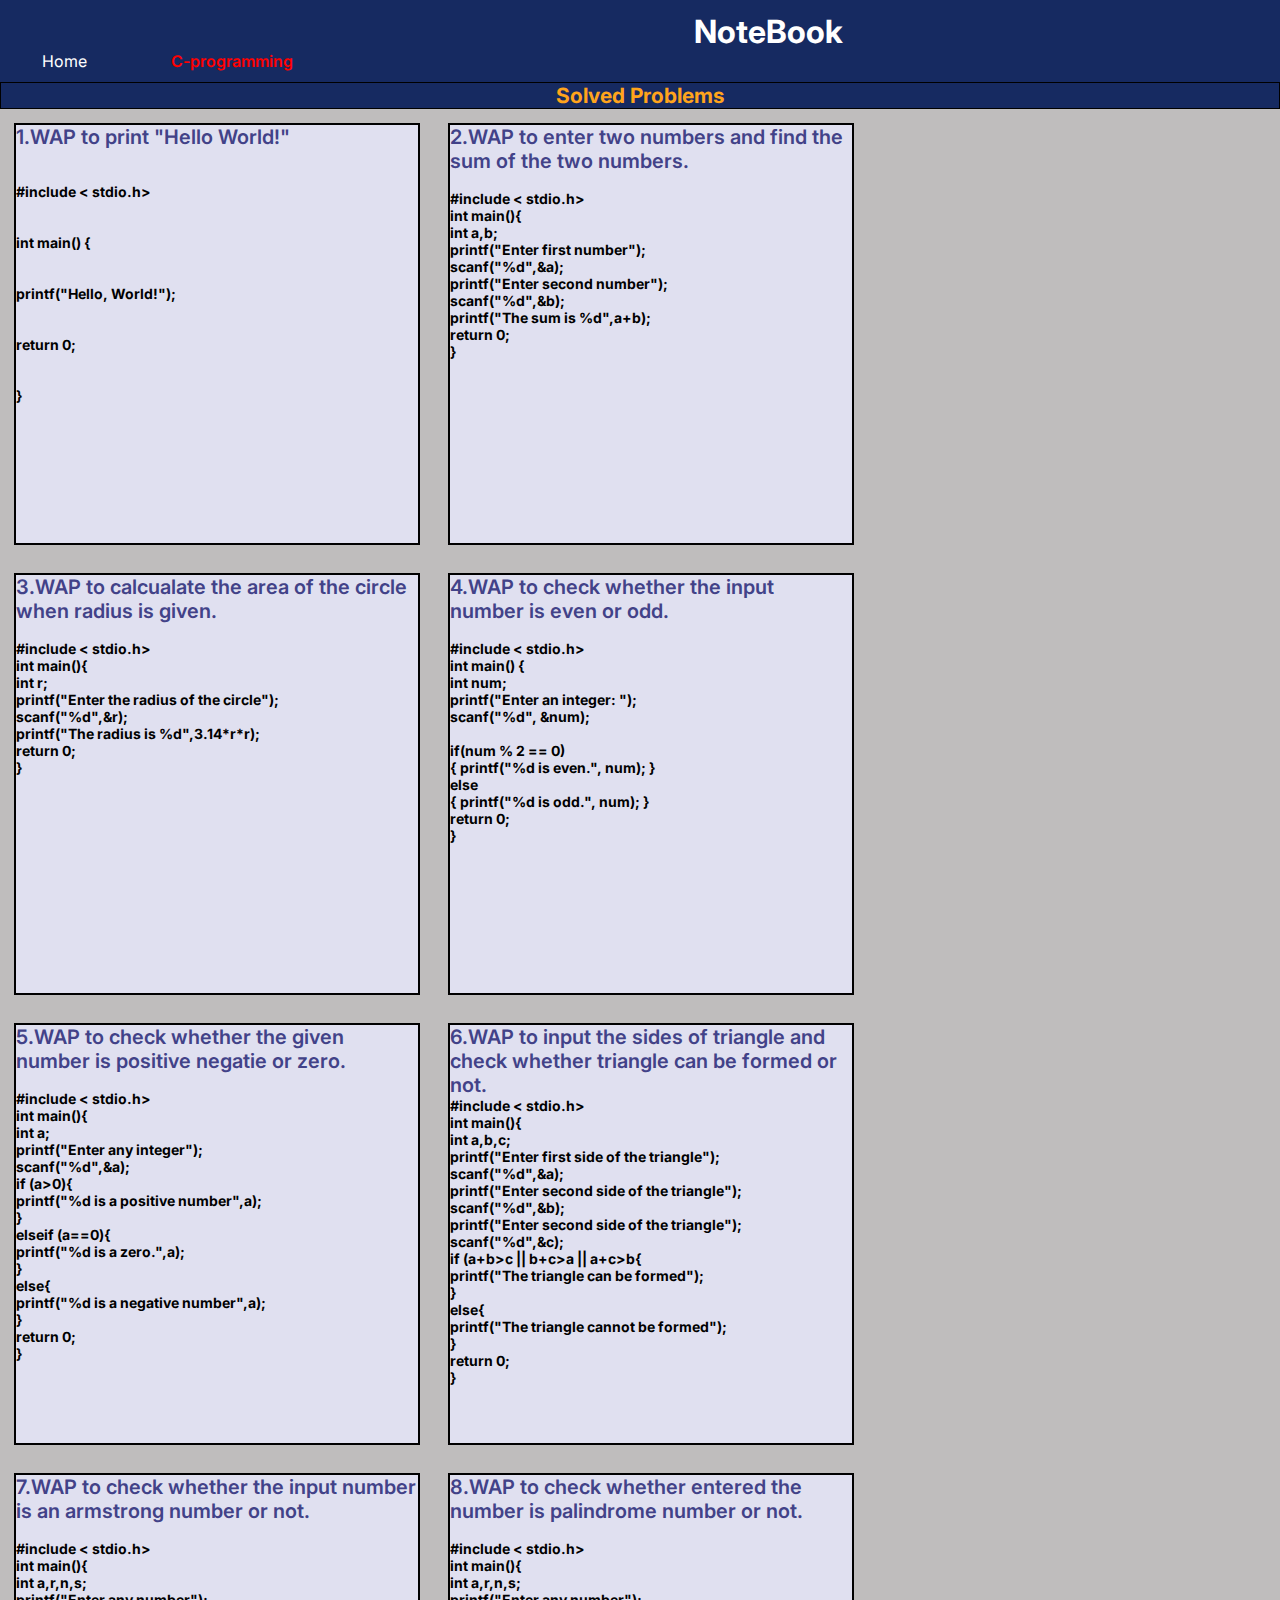
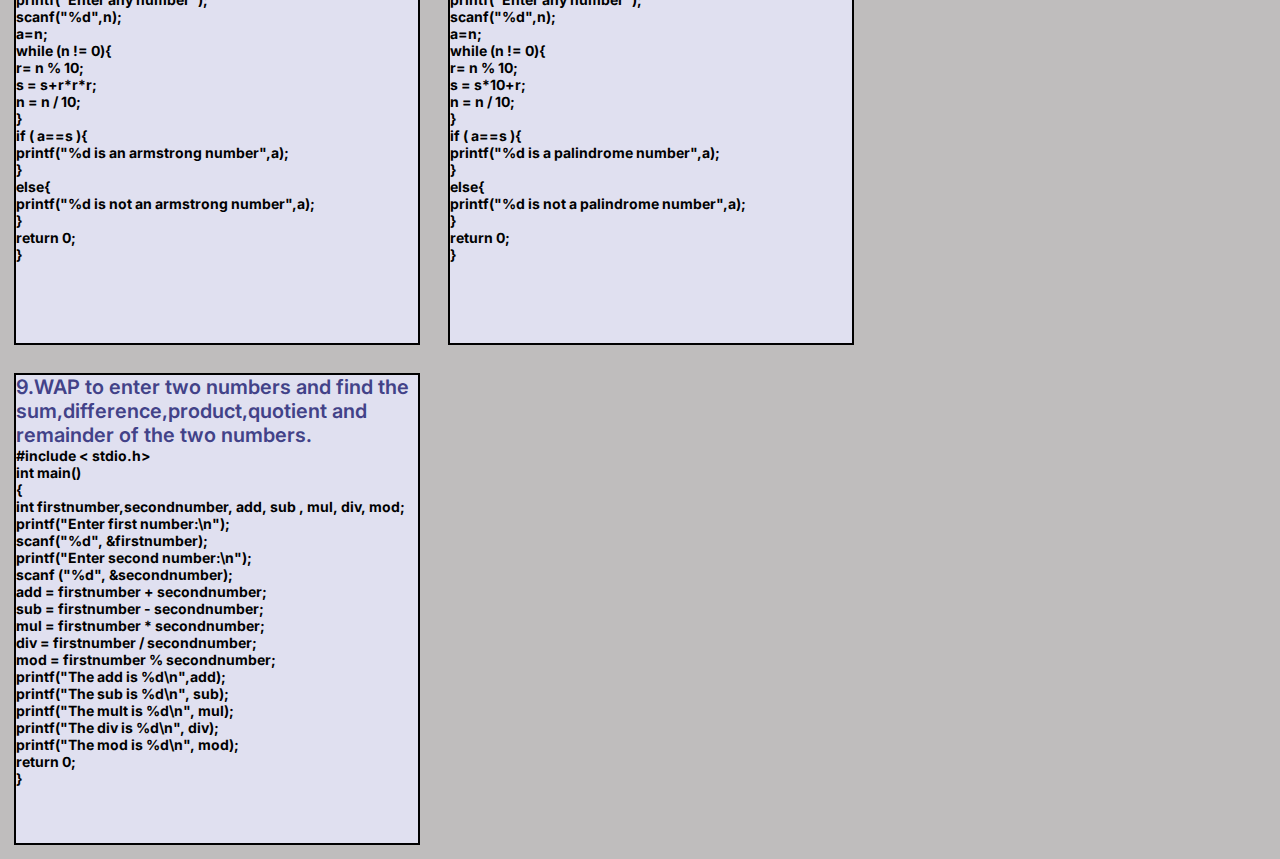
<file: c-programming.html>
<!DOCTYPE html>
<html lang="en">
  <head>
    <meta charset="UTF-8" />
    <meta http-equiv="X-UA-Compatible" content="IE=edge" />
    <meta name="viewport" content="width=device-width, initial-scale=1.0" />
    <title>NoteBook-C-programming</title>
    <link rel="stylesheet" href="design/style.css" />
    <link rel="preconnect" href="https://fonts.googleapis.com" />
    <link rel="preconnect" href="https://fonts.gstatic.com" crossorigin />
    <link
      href="https://fonts.googleapis.com/css2?family=Inter:wght@500&display=swap"
      rel="stylesheet"
    />
    <link
      rel="shortcut icon"
      href="[data-uri]"
      type="image/x-icon"
    />
    <style>
      .c-language {
        color: red;
        font-weight: 600;
      }
    </style>
  </head>

  <body>
    <header>
      <h1 class="first-heading">NoteBook</h1>
      <nav>
        <ul>
          <li><a href="index.html" class="index">Home</a></li>
          <!-- <li><a href="qbasic.html" class="qbasic">Qbasic</a></li> -->
          <li>
            <a href="c-programming.html" class="c-language">C-programming</a>
          </li>
        </ul>
      </nav>
    </header>

    <main>
      <h1 class="h1-qbasic">Solved Problems</h1>
      <!-- main-container -->
      <div class="main-container">
        <!-- box-1 -->
        <div class="container-1-qbasic">
          <p class="p-qbasic-first">1.WAP to print "Hello World!"</p>
          <p class="code-1">
            <br />
            <br />
            #include < stdio.h>
            <br />
            <br />
            <br />
            int main() {
            <br />
            <br />
            <br />
            printf("Hello, World!");
            <br />
            <br />
            <br />
            return 0;
            <br />
            <br />
            <br />
            }
          </p>
        </div>

        <!-- box-2 -->
        <div class="container-1-qbasic">
          <p class="p-qbasic-first">
            2.WAP to enter two numbers and find the sum of the two numbers.
          </p>
          <p class="code-1">
            <br />
            #include < stdio.h>
            <br />
            int main(){
            <br />
            int a,b;
            <br />
            printf("Enter first number");
            <br />
            scanf("%d",&a);
            <br />
            printf("Enter second number");
            <br />
            scanf("%d",&b);
            <br />
            printf("The sum is %d",a+b);
            <br />
            return 0;
            <br />
            }
            <br />
          </p>
        </div>

        <!-- box-3 -->
        <div class="container-1-qbasic">
          <p class="p-qbasic-first">
            3.WAP to calcualate the area of the circle when radius is given.
          </p>
          <p class="code-1">
            <br />
            #include < stdio.h>
            <br />
            int main(){
            <br />
            int r;
            <br />
            printf("Enter the radius of the circle");
            <br />
            scanf("%d",&r);
            <br />
            printf("The radius is %d",3.14*r*r);
            <br />
            return 0;
            <br />
            }
          </p>
        </div>

        <!-- box-4 -->
        <div class="container-1-qbasic">
          <p class="p-qbasic-first">
            4.WAP to check whether the input number is even or odd.
          </p>
          <p class="code-1">
            <br />
            #include < stdio.h>
            <br />
            int main() {
            <br />
            int num;
            <br />
            printf("Enter an integer: ");
            <br />
            scanf("%d", &num);
            <br />
            <br />
            if(num % 2 == 0)
            <br />{ printf("%d is even.", num); }
            <br />
            else
            <br />{ printf("%d is odd.", num); }
            <br />
            return 0;
            <br />
            }
          </p>
        </div>

        <!-- box-5 -->
        <div class="container-1-qbasic">
          <p class="p-qbasic-first">
            5.WAP to check whether the given number is positive negatie or zero.
          </p>
          <p class="code-1">
            <br />
            #include < stdio.h>
            <br />
            int main(){
            <br />
            int a;
            <br />
            printf("Enter any integer");
            <br />
            scanf("%d",&a);
            <br />

            if (a>0){
            <br />
            printf("%d is a positive number",a);
            <br />
            }
            <br />
            elseif (a==0){
            <br />
            printf("%d is a zero.",a);
            <br />
            }
            <br />
            else{
            <br />
            printf("%d is a negative number",a);
            <br />
            }
            <br />
            return 0;
            <br />
            }
            <br />
          </p>
        </div>

        <!-- box-6 -->
        <div class="container-1-qbasic">
          <p class="p-qbasic-first">
            6.WAP to input the sides of triangle and check whether triangle can
            be formed or not.
          </p>
          <p class="code-1">
            #include < stdio.h>
            <br />
            int main(){
            <br />
            int a,b,c;
            <br />
            printf("Enter first side of the triangle");
            <br />
            scanf("%d",&a);
            <br />
            printf("Enter second side of the triangle");
            <br />
            scanf("%d",&b);
            <br />
            printf("Enter second side of the triangle");
            <br />
            scanf("%d",&c);
            <br />
            if (a+b>c || b+c>a || a+c>b{
            <br />
            printf("The triangle can be formed");
            <br />
            }
            <br />
            else{
            <br />
            printf("The triangle cannot be formed");
            <br />
            }
            <br />
            return 0;
            <br />
            }
            <br />
          </p>
        </div>

        <!-- container-to-add -->
        <div class="container-to-add-10">
          <!-- box-7 -->
          <div class="container-1-qbasic" id="container-to-add-5">
            <p class="p-qbasic-first">
              7.WAP to check whether the input number is an armstrong number or
              not.
            </p>
            <p class="code-1">
              <br />
              #include < stdio.h>
              <br />
              int main(){
              <br />
              int a,r,n,s;
              <br />
              printf("Enter any number");
              <br />
              scanf("%d",n);
              <br />
              a=n;
              <br />

              while (n != 0){
              <br />
              r= n % 10;
              <br />
              s = s+r*r*r;
              <br />
              n = n / 10;
              <br />
              }
              <br />
              if ( a==s ){
              <br />
              printf("%d is an armstrong number",a);
              <br />
              }
              <br />
              else{
              <br />
              printf("%d is not an armstrong number",a);
              <br />
              }
              <br />
              return 0;
              <br />
              }
              <br />
            </p>
          </div>

          <!-- box-8 -->
          <div class="container-1-qbasic" id="container-to-add-8">
            <p class="p-qbasic-first">
              8.WAP to check whether entered the number is palindrome number or
              not.
            </p>
            <p class="code-1">
              <br />
              #include < stdio.h>
              <br />
              int main(){
              <br />
              int a,r,n,s;
              <br />
              printf("Enter any number");
              <br />
              scanf("%d",n);
              <br />
              a=n;
              <br />

              while (n != 0){
              <br />
              r= n % 10;
              <br />
              s = s*10+r;
              <br />
              n = n / 10;
              <br />
              }
              <br />
              if ( a==s ){
              <br />
              printf("%d is a palindrome number",a);
              <br />
              }
              <br />
              else{
              <br />
              printf("%d is not a palindrome number",a);
              <br />
              }
              <br />
              return 0;
              <br />
              }
              <br />
            </p>
          </div>

          <!-- box-9 -->
          <div class="container-1-qbasic" id="container-to-add-9">
            <p class="p-qbasic-first">
              9.WAP to enter two numbers and find the
              sum,difference,product,quotient and remainder of the two numbers.
            </p>
            <p class="code-1">
              #include < stdio.h>
              <br />
              int main()
              <br />
              {
              <br />
              int firstnumber,secondnumber, add, sub , mul, div, mod;
              <br />
              printf("Enter first number:\n");
              <br />
              scanf("%d", &firstnumber);
              <br />
              printf("Enter second number:\n");
              <br />
              scanf ("%d", &secondnumber);
              <br />
              add = firstnumber + secondnumber;
              <br />
              sub = firstnumber - secondnumber;
              <br />
              mul = firstnumber * secondnumber;
              <br />
              div = firstnumber / secondnumber;
              <br />
              mod = firstnumber % secondnumber;
              <br />
              printf("The add is %d\n",add);
              <br />
              printf("The sub is %d\n", sub);
              <br />
              printf("The mult is %d\n", mul);
              <br />
              printf("The div is %d\n", div);
              <br />
              printf("The mod is %d\n", mod);
              <br />
              return 0;
              <br />

              }
            </p>
          </div>
        </div>
      </div>
    </main>
  </body>
</html>
</file>
<file: design/style.css>
body {
  background: #bfbdbd;
  font-family: "Inter", sans-serif;
}

* {
  margin: 0px;
  padding: 0px;
}
.first-heading {
  color: white;
  text-align: center;
  padding-top: 12px;
}
header {
  background: #162a61;
  height: 82px;
  position: sticky;
  top: 0px;
  width: 100%;
  min-width: 120%;
}
nav ul {
  display: flex;
  justify-content: flex-start;
}
nav ul li {
  list-style: none;
}
nav ul li a {
  color: white;
  padding: 42px;
  text-decoration: none;
}
nav ul li a:hover {
  color: red;
  font-weight: bolder;
}
.first-a {
  text-decoration: none;
  color: black;
}
.container-1 {
  /* background: #dad5d5;
     */
  background: #ededed;
  width: 550px;
  border: 2px solid black;
  height: 300px;
}
.container-1:hover {
  background-color: black;
  font-size: 20px;
  border: 2px solid red;
}
h6 {
  color: white;
  text-align: center;
  font-size: 12px;
}
.first-a:hover {
  color: red;
}
.img-qbasic {
  width: 400px;
  height: 250px;
}
/* .img-qbasic:hover{
    background: black;
} */
.container-1 {
  display: flex;
  justify-content: center;
}
.img-c-language {
  height: 200px;
  width: 400px;
}
.container {
  display: flex;
  /* justify-content: center; */
}
/* .first-a:hover{
    background: black;
} */
.container-2 {
  padding-left: 140px;
  /* background: #dad5d5; */
  background: #ededed;
  width: 450px;
  border: 2px solid black;
  position: relative;
  left: 500px;
  height: 300px;
}
.container-2:hover {
  background-color: black;
  color: red;
  font-size: 20px;
  border: 2px solid red;
}
.p-first {
  position: relative;
  left: 144px;
}
.p-second {
  position: relative;
  top: 48px;
  left: 74px;
}
@media (max-width: 1250px) {
  .container-2 {
    width: 300px;
    margin-left: 144px;
  }
  /* .container-2:hover{
        width: 350px;
    } */
  .container-1 {
    width: 400px;
    border: 2px solid black;
    margin-left: 50px;
  }
  /* .container-1:hover{
        width: 450px; */
  /* } */
  .img-c-language {
    width: 250px;
  }
}
@media (min-width: 1000px) and (max-width: 1150px) {
  container {
    flex-wrap: wrap;
  }
}
@media (min-width: 100px) and (max-width: 1149px) {
  .container-2 {
    width: 200px;
  }
  .img-c-language {
    position: relative;
    right: 110px;
  }
  .p-second {
    position: relative;
    right: 64px;
    padding-right: 542px;
    top: 8px;
    left: 0px;
  }
  .container-1 {
    width: 300px;
  }
  .img-qbasic {
    width: 200px;
  }
  .p-first {
    position: relative;
    left: 58px;
  }
}
@media (min-width: 600px) and (max-width: 945px) {
  .container-2 {
    width: 124px;
  }
  .img-c-language {
    width: 150px;
  }
  .p-second {
    position: relative;
    left: -42px;
    top: 12px;
  }
}
@media (min-width: 800px) and (max-width: 872px) {
  .container-2 {
    width: 100px;
  }
  .container-1 {
    width: 250px;
  }
}
@media (min-width: 740px) and (max-width: 799px) {
  .container {
    display: flex;
    /* justify-content: center; */
    /* align-items: center; */
    /* flex-wrap: wrap; */
  }
  .container-2 {
    margin-left: 12px;
  }
  /* .container-2:hover{

        width: 100px; */
  /* } */
  /* .container-1:hover{
        width: 315px;
    } */
}
@media (min-width: 600px) and (max-width: 739px) {
  .container {
    display: flex;
    flex-direction: column;
  }
  .container-1 {
    margin-left: 194px;
  }
  /* .container-1:hover{
        width: 320px;
    } */
  .container-2 {
    margin-left: 100px;
    width: 150px;
    margin-top: 18px;
    /* padding-left: 2px; */
  }
  /* .container-2:hover{
        width: 160px;
    } */
}
@media (min-width: 370px) and (max-width: 599px) {
  .container {
    flex-direction: column;
  }
  header {
    width: 78%;
  }
  .container-2 {
    margin-left: -49px;
    width: 158px;
  }
  /* .container-2:hover{
        width: 160px;
    } */
  .p-second {
    position: relative;
    left: -20px;
    top: 10px;
  }
  /* .container-1:hover{
        width: 300px; */

  .p-first {
    position: relative;
    left: 40px;
  }
  .container-2 {
    margin-top: 18px;
  }
  @media (min-width: 506px) and (max-width: 551px) {
  }
}
@media (min-width: 402px) and (max-width: 434px) {
  .sub {
    font-size: 14px;
  }

  .function {
    font-size: 14px;
  }
  .container-2 {
    margin-top: 18px;
  }
}
@media (min-width: 370px) and (max-width: 401px) {
  .sub {
    font-size: 12px;
  }
  .function {
    font-size: 12px;
  }
  header {
    width: 128%;
  }
}
@media (min-width: 390px) and (max-width: 420px) {
  .index {
    font-size: 14px;
  }
  .qbasic {
    font-size: 14px;
  }
  .c-language {
    font-size: 14px;
  }
  .container-2 {
    margin-top: 18px;
  }
  header {
    width: 120%;
  }
}
@media (min-width: 370px) and (max-width: 389px) {
  .index {
    font-size: 12px;
  }
  .qbasic {
    font-size: 12px;
  }
  .c-language {
    font-size: 12px;
  }
  .container-2 {
    margin-top: 18px;
  }
  header {
    width: 120%;
  }
}
/* @media (max-width:370px) {
    .sub{
        font-size: 11px;
    }
    .function{
        font-size: 11px;
    } */

@media (min-width: 312px) and (max-width: 369px) {
  .container-box {
    display: flex;
    flex-direction: column;
  }
  .container {
    flex-direction: column;
  }
  .index {
    font-size: 12px;
  }
  .container-2 {
    margin-left: -49px;
    width: 158px;
  }
  .qbasic {
    font-size: 12px;
  }
  .c-language {
    font-size: 12px;
  }
  /* .container-2:hover{
        width: 160px; */

  .p-second {
    position: relative;
    left: 8px;
  }
  /* .container-1:hover{
        width: 300px;
    } */
  .p-first {
    position: relative;
    left: 40px;
  }
  header {
    width: 128%;
  }
}
@media (min-width: 312px) and (max-width: 370px) {
  .container-1 {
    width: 218px;
    height: 226px;
    padding-top: 17px;
    margin-left: 56px;
  }
  .container-2 {
    height: 266px;
    position: relative;
    left: -64px;
    width: 79px;
    margin-left: 121px;
    margin-right: -13px;
    margin-top: 18px;
  }
  .p-first {
    position: relative;
    left: 50px;
  }
  .img-qbasic {
    height: 191px;
  }
  .container {
    display: flex;
    justify-content: center;
    flex-wrap: wrap;
  }
  .img-c-language {
    position: relative;
    left: -140px;
    width: 215px;
  }
  .p-second {
    position: relative;
    top: 1px;
    left: -56px;
  }
  .c-language {
    position: relative;
    left: -44px;
  }
  .qbasic {
    position: relative;
    left: -22px;
  }
  .sub {
    position: relative;
    left: 52px;
  }
}

.sub:hover {
  border-bottom-left-radius: 2px solid black;
}
.h1-qbasic {
  color: #ffa41c;
  text-align: center;
  /* background: #959fa6; */
  background: #162a61;
  border: 1px solid black;
  text-decoration: none;
  font-size: 21px;
}
.h1-qbasic:hover {
  color: #b0802c;
}
.p-qbasic-first {
  font-weight: 600;
  font-size: 20px;
  color: rgb(66, 66, 136);
}
#container-to-edit-1 {
  height: 400px;
}
#container-to-edit-2 {
  height: 400px;
}
#container-to-edit-3 {
  height: 400px;
}
.container-to-edit {
  display: flex;
  flex-wrap: wrap;
}
.container-1-qbasic {
  background: rgb(224, 224, 240);
  justify-content: center;
  height: 350px;
  width: 402px;
  border: 2px solid black;
  margin: 14px;
  bottom: 68px;
  padding-bottom: 68px;
}
.container-1-qbasic:hover {
  background: black;
  color: white;
  border: 2px solid red;
}
.main-heading {
  color: white;
  background: #162a61;
}
.name-heading:hover {
  color: orange;
}
.container-header {
  display: flex;
}
.name-heading {
  color: white;
  background: #162a61;
}
.container-box {
  color: #9fb0cc;
  background: #162a61;
  width: 294px;
  height: 100px;
  font-style: oblique;
}
.main-container {
  display: flex;
  flex-wrap: wrap;
}
.code-1 {
  font-size: 14px;
  font-weight: bolder;
}
.nav-1 {
  background: #162a61;
  border-bottom: 2px solid black;
  position: sticky;
  top: 80px;
}
#container-to-add-5 {
  height: 400px;
}
.container-to-add-10 {
  display: flex;
  flex-wrap: wrap;
}
#container-to-add-8 {
  height: 400px;
}
#container-to-add-9 {
  height: 400px;
}
.fot {
  background-color: black;
  width: 100%;
  color: white;
  font-style: italic;
  text-align: center;
}
</file>
